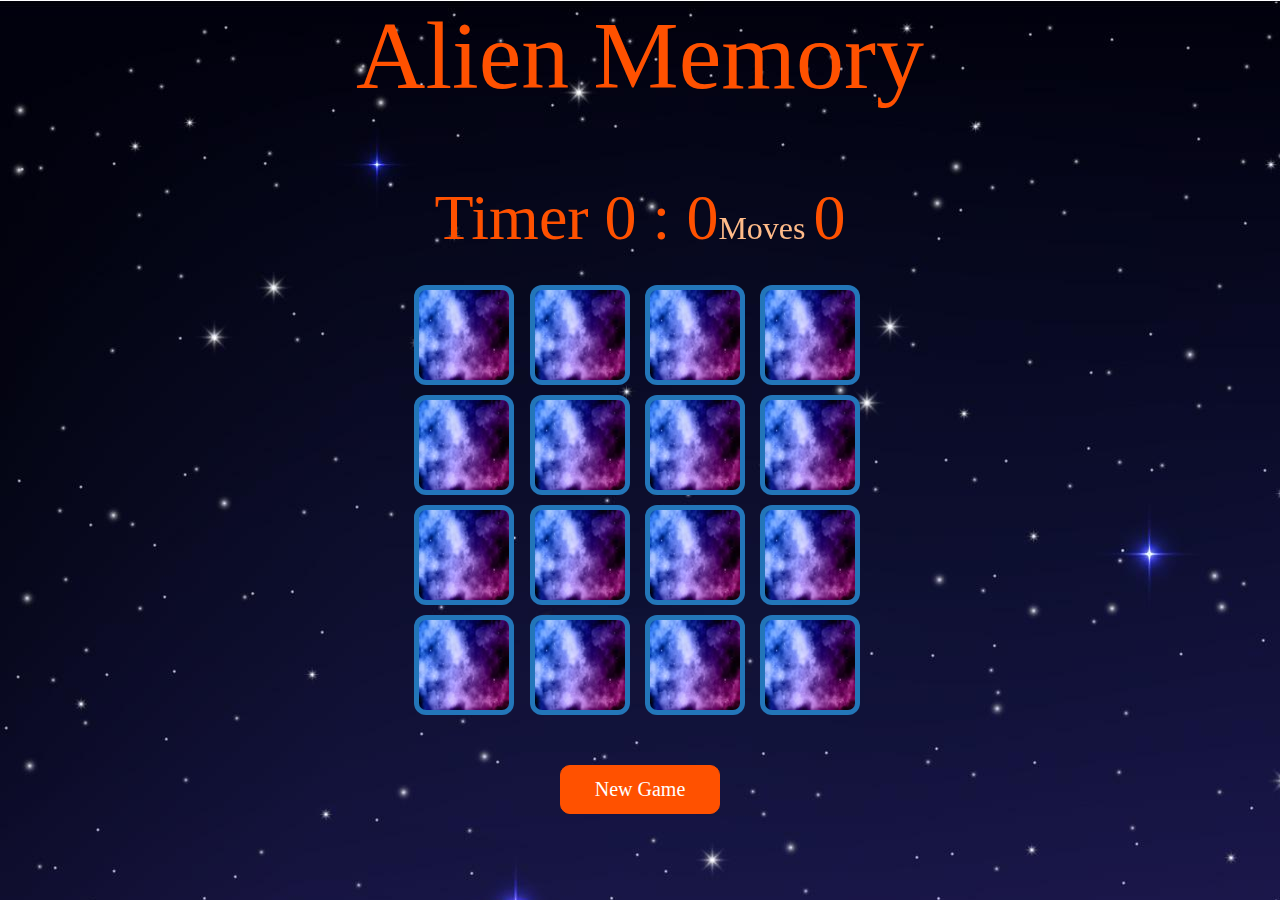
<file: index.html>
<!DOCTYPE html>
<html lang="en">
<head>
  <meta charset="UTF-8">
  <meta http-equiv="X-UA-Compatible" content="IE=edge">
  <meta name="viewport" content="width=device-width, initial-scale=1.0">
  <meta name="description" content="Memory card flip game with an Alien theme">
  <meta name="keywords" content="memory game, flip card memory game, flip card game, game, flip card">
  <meta name="author" content="Moira Hartigan">

  <!-- style sheets -->
  <link rel="stylesheet" href="assets/css/style.css">
  

</head>
<title>Alien Memory | Memory Game</title>

<body>


  <h1 class="page-title">Alien Memory</h1>
  <!-- Memory game grid -->
  <div class="game-container" id="game-container" onclick="startTimer()">
    <div class="game-info-container">
      <div onclick="flipcard()" class="game-info">
        <span class="timer" >Timer 0:00</span>
      </div>
      <div class="game-info"> Moves
        <span class="moves">0</span>
      </div>
    </div>

    <div class="memory-card" data-image="monster-1">
      <img class="card-front" src="assets/images/monster-1.jpg" alt="monster 1">
      <img class="card-back" src="assets/images/blank2.jpg" alt="Card Back clouds ">
    </div>

    <div class="memory-card" data-image="monster-1">
      <img class="card-front" src="assets/images/monster-1.jpg" alt="monster 1">
      <img class="card-back" src="assets/images/blank2.jpg" alt="Card Back clouds ">
    </div>

    <div class="memory-card" data-image="monster-2">
      <img class="card-front" src="assets/images/monster-2.jpg" alt="monster 2">
      <img class="card-back" src="assets/images/blank2.jpg" alt="Card Back clouds ">
    </div>

    <div class="memory-card" data-image="monster-2">
      <img class="card-front" src="assets/images/monster-2.jpg" alt="monster 2">
      <img class="card-back" src="assets/images/blank2.jpg" alt="Card Back clouds ">
    </div>

    <div class="memory-card" data-image="monster-3">
      <img class="card-front image-hidden" src="assets/images/monster-3.jpg" alt="monster 3">
      <img class="card-back" src="assets/images/blank2.jpg" alt="Card Back clouds ">
    </div>

    <div class="memory-card" data-image="monster-3">
      <img class="card-front" src="assets/images/monster-3.jpg" alt="monster 3">
      <img class="card-back" src="assets/images/blank2.jpg" alt="Card Back clouds ">
    </div>

    <div class="memory-card" data-image="monster-4">
      <img class="card-front" src="assets/images/monster-4.jpg" alt="monster 4">
      <img class="card-back" src="assets/images/blank2.jpg" alt="Card Back clouds ">
    </div>

    <div class="memory-card" data-image="monster-4">
      <img class="card-front" src="assets/images/monster-4.jpg" alt="monster 4">
      <img class="card-back" src="assets/images/blank2.jpg" alt="Card Back clouds ">
    </div>

    <div class="memory-card" data-image="monster-5">
      <img class="card-front" src="assets/images/monster-5.jpg" alt="monster 5">
      <img class="card-back" src="assets/images/blank2.jpg" alt="Card Back clouds ">
    </div>

    <div class="memory-card" data-image="monster-5">
      <img class="card-front" src="assets/images/monster-5.jpg" alt="monster 5">
      <img class="card-back" src="assets/images/blank2.jpg" alt="Card Back clouds ">
    </div>

    <div class="memory-card" data-image="monster-6">
      <img class="card-front" src="assets/images/monster-6.jpg" alt="monster 6">
      <img class="card-back" src="assets/images/blank2.jpg" alt="Card Back clouds ">
    </div>

    <div class="memory-card" data-image="monster-6">
      <img class="card-front" src="assets/images/monster-6.jpg" alt="monster 6">
      <img class="card-back" src="assets/images/blank2.jpg" alt="Card Back clouds ">
    </div>

    <div class="memory-card" data-image="monster-7">
      <img class="card-front" src="assets/images/monster-7.jpg" alt="monster 7">
      <img class="card-back" src="assets/images/blank2.jpg" alt="Card Back clouds ">
    </div>

    <div class="memory-card" data-image="monster-7">
      <img class="card-front" src="assets/images/monster-7.jpg" alt="monster 7">
      <img class="card-back" src="assets/images/blank2.jpg" alt="Card Back clouds ">
    </div>

    <div class="memory-card" data-image="monster-8">
      <img class="card-front" src="assets/images/monster-8.jpg" alt="monster 8">
      <img class="card-back" src="assets/images/blank2.jpg" alt="Card Back clouds ">
    </div>

    <div class="memory-card" data-image="monster-8">
      <img class="card-front" src="assets/images/monster-8.jpg" alt="monster 8">
      <img class="card-back" src="assets/images/blank2.jpg" alt="Card Back clouds ">
    </div>

    
  </div>

    <!-- New Game again -->
    <div>
      <button class="hero-btn" onclick="reset()">New Game</button>
    </div>
  
  
    <!-- Modal -->
    <section class="win-msg">
      <div class="modal" id="modal">
        <!-- modal content -->
        <div class="modal-content">
          <span id="close" class="close">&times;</span>
          <h2>Well Done!</h2>
          <br>
          <p>You have won the game and found all 8 pairs of cards.</p>
          <br>
          <img class="modal-img" src="./assets/images/thumbs-up.png" alt="Thumbs up smiley face">
        </div>
      </div>
    </section>
 
  <script src="https://code.jquery.com/jquery-3.2.1.slim.min.js" integrity="sha384-KJ3o2DKtIkvYIK3UENzmM7KCkRr/rE9/Qpg6aAZGJwFDMVNA/GpGFF93hXpG5KkN" crossorigin="anonymous"></script>
  <script src="https://cdnjs.cloudflare.com/ajax/libs/popper.js/1.12.9/umd/popper.min.js" integrity="sha384-ApNbgh9B+Y1QKtv3Rn7W3mgPxhU9K/ScQsAP7hUibX39j7fakFPskvXusvfa0b4Q" crossorigin="anonymous"></script>
  <script src="https://maxcdn.bootstrapcdn.com/bootstrap/4.0.0/js/bootstrap.min.js" integrity="sha384-JZR6Spejh4U02d8jOt6vLEHfe/JQGiRRSQQxSfFWpi1MquVdAyjUar5+76PVCmYl" crossorigin="anonymous"></script>
  <script src="assets/js/script.js"></script>
</body>

</html>
</file>
<file: assets/css/style.css>
@import url('https://fonts.googleapis.com/css2?family=Permanent+Marker&family=Roboto&display=swap');

* {
  margin: 0;
  padding: 0;
  font-family: 'Permanent Marker', cursive;
  box-sizing: border-box;
  text-align: center;
}

html {
  min-height: 100vh;
  }

body {
  margin: 0;
  background-image: url('../images/background-sky.jpg');
}

.page-title {
  color: #ff5100;
  font-family: 'Permanent Marker', cursive;
  font-weight: normal;
  text-align: center;
  font-size: 6em;
}

/* https://stackoverflow.com/questions/47319464/make-a-grid-column-span-the-entire-row */
.game-info-container {
  grid-column: 1 / -1;
  display: flex;
  justify-content: space-between;
  padding: 20px;
}

.game-info {
  color: #FFBB89;
  font-size: 2em;
}

.game-container {
  margin: 50px auto;
  display: grid;
  grid-template-columns: repeat(4, auto);
  grid-gap: 10px;
  justify-content: center;
  perspective: 1000px; /* to create a 3D flip effect -adapted from https://marina-ferreira.github.io/tutorials/js/memory-game/ */
  
}

.memory-card {
  position: relative;
  cursor: pointer;
  height: 100px;
  width: 100px;
  transform: scale(1);
  transform-style: preserve-3d;/* to position the cards in the 3d space created -adapted from https://marina-ferreira.github.io/tutorials/js/memory-game/ */
  transition: transform .5s;
}

.memory-card:active {
  transform: scale(.97);
  transition: transform .2s;
}

.memory-card.flip {
  transform: rotateY(180deg);
}

.card-front,
.card-back {
  position: absolute;
  display: flex;
  justify-content: center;
  align-items: center;
  width: 100%;
  height: 100%;
  padding: 5px;
  background: #2376b9;
  border-radius: 12px;
  border-width: 1px;
  overflow: hidden;
  transition: transform 500ms ease-in-out;
  backface-visibility: hidden;
}

.card-front {
  transform: rotateY(180deg);
}

.hero-btn {
  display: inline-block;
  text-decoration: none;
  color: #fff;
  border: 1px solid #ff5100;
  padding: 12px 34px;
  font-size: 20px;
  background: #ff5100;
  position: relative;
  cursor: pointer;
  border-radius: 10px;
  transition: 1s;
}

.hero-btn:hover {
  border: 1px solid #2376b9;
  background: #2376b9;
  color: #0d0d2f;
  text-decoration: none;
  transition: 1s;
}

/* game-over modal */

.modal {
  /*Hidden by default */
  display: none;
  background-color: rgba(0, 0, 0, 0.8);
  position: fixed;
  z-index: 99;
  left: 0;
  top: 0;
  width: 100%;
  height: 100%;
}

/* Modal Content Box */

.modal-content {
  font-family: 'Roboto', sans-serif;
  display: flex;
  flex-direction: column;
  justify-content: center;
  align-items: center;
  background-color: #fff;
  margin: 200px 150px;
  border: 0.8em solid #2376b9;
  padding: 20px 40px;
  border-radius: 20px;
}

/* The Close Button */
/* https://developer.mozilla.org/en-US/docs/Web/CSS/align-self */

.close {
  align-self: flex-end;
  color: #28e;
  font-size: 5em;
}

.close:hover,
.close:focus {
  color: #5cf;
  text-decoration: none;
  cursor: pointer;
}

/* Modal Image*/

.modal-img {
  display: inline-block;
  margin: 1em 0 1em;
  width: 20em;
}
/* this works for small device */
@media only screen and (max-width: 600px) { 
  .modal-content {
   margin: 40px;
  }
  .modal-img {
    width: 10em;
  }

.close {
  font-size: 2.5em;
  padding-bottom: 20px;
}


.page-title {
  margin: 20px;
  font-size: 2.5em;
}

.game-info-container {
  padding: 0 15px;
  font-size: 10px;
  }

.game-container {
  display: grid;
  width: 100vw;
  grid-gap: 5px;
}

 .memory-card { 
  height: 70px;
  width: 70px;
  text-align: center;
}

.card-front,
.card-back {
  padding: 3px;
}

}

  @media only screen and (min-width: 992px) { 
    .modal-content {
     margin: 100px;
    }

/* 404 Error Page */

.error {
   background-image: url('../images/background-sky.jpg'); 
  background-position: center center;
  background-size: cover;
  color: white;
}

#message {
  font-size: 200%;
}
span{
  color:#ff5100;
  font-size: 200%
}
.page-wrap {
  min-height: 100vh;
}
/* end 404 error */
</file>
